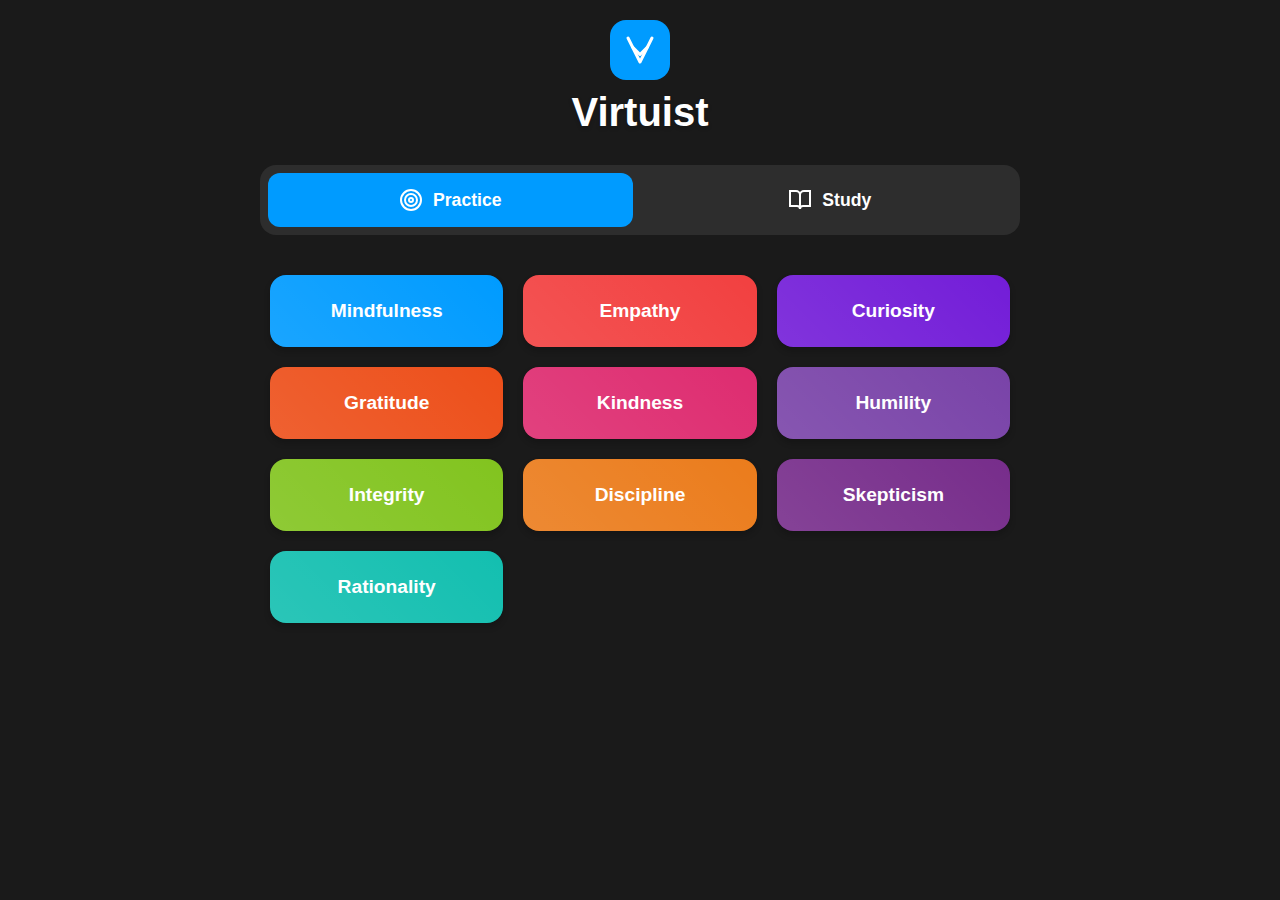
<file: virtuist-app.html>
<!DOCTYPE html>
<html lang="en">
<head>
    <meta charset="UTF-8">
    <meta name="viewport" content="width=device-width, initial-scale=1.0">
    <title>Virtuist</title>
    <style>
        * {
            margin: 0;
            padding: 0;
            box-sizing: border-box;
            transition: all 0.3s ease;
        }

        :root {
            --primary-color: #009BFF;
            --dark-bg: #1a1a1a;
            --card-bg: #2d2d2d;
            --text-color: #ffffff;
        }

        body {
            font-family: 'Segoe UI', Tahoma, Geneva, Verdana, sans-serif;
            max-width: 800px;
            margin: 0 auto;
            padding: 20px;
            background-color: var(--dark-bg);
            color: var(--text-color);
            min-height: 100vh;
        }

        .header {
            display: flex;
            justify-content: center;
            margin-bottom: 30px;
        }

        .logo-container {
            display: flex;
            flex-direction: column;
            align-items: center;
            gap: 10px;
        }

        .logo {
            width: 60px;
            height: 60px;
            border-radius: 16px;
            padding: 12px;
            background-color: var(--primary-color);
        }

        .app-title {
            font-size: 2.5em;
            font-weight: 800;
            color: var(--text-color);
            text-shadow: 0 2px 4px rgba(0,0,0,0.2);
        }

        .mode-selector {
            display: flex;
            gap: 15px;
            margin-bottom: 30px;
            padding: 8px;
            background-color: var(--card-bg);
            border-radius: 16px;
        }

        .mode-button {
            flex: 1;
            padding: 15px;
            border: none;
            border-radius: 12px;
            background-color: transparent;
            color: var(--text-color);
            cursor: pointer;
            font-size: 1.1em;
            font-weight: 600;
            display: flex;
            align-items: center;
            justify-content: center;
            gap: 10px;
        }

        .mode-button.active {
            background-color: var(--primary-color);
        }

        .mode-button svg {
            width: 24px;
            height: 24px;
        }

        .selected-virtue-container {
            display: none;
            margin: 20px 0;
            position: relative;
        }

        .back-arrow {
            position: absolute;
            left: 10px;
            top: 50%;
            transform: translateY(-50%);
            width: 32px;
            height: 32px;
            padding: 6px;
            cursor: pointer;
            color: white;
            background: none;
            border: none;
        }

        .selected-virtue {
            margin: 0;
            padding: 20px;
            border-radius: 12px;
            background-color: var(--primary-color);
            font-size: 1.6em;
            font-weight: 600;
            text-align: center;
        }

        .virtue-grid {
            display: grid;
            grid-template-columns: repeat(auto-fit, minmax(220px, 1fr));
            gap: 20px;
            margin-bottom: 30px;
            padding: 10px;
        }

        .virtue-button {
            padding: 25px 20px;
            border: none;
            border-radius: 16px;
            color: white;
            cursor: pointer;
            font-size: 1.2em;
            font-weight: 600;
            transition: all 0.3s ease;
            box-shadow: 0 4px 6px rgba(0,0,0,0.2);
            position: relative;
            overflow: hidden;
        }

        .virtue-button::before {
            content: '';
            position: absolute;
            top: 0;
            left: 0;
            width: 100%;
            height: 100%;
            background: linear-gradient(45deg, rgba(255,255,255,0.1), rgba(255,255,255,0));
            border-radius: 16px;
        }

        .virtue-button:hover {
            transform: translateY(-3px);
            box-shadow: 0 6px 12px rgba(0,0,0,0.3);
        }

        .content-container {
            display: none;
            background-color: var(--card-bg);
            padding: 30px;
            border-radius: 20px;
            box-shadow: 0 8px 16px rgba(0,0,0,0.3);
            animation: slideUp 0.3s ease-out;
        }

        .practice-text, .study-text {
            font-size: 1.3em;
            line-height: 1.6;
            color: var(--text-color);
            margin-bottom: 30px;
            padding: 20px;
            background-color: #383838;
            border-radius: 16px;
            box-shadow: inset 0 2px 4px rgba(0,0,0,0.2);
        }

        .study-section {
            margin-bottom: 20px;
        }

        .study-section h3 {
            margin-bottom: 10px;
            color: var(--primary-color);
        }

        .shuffle-button {
            position: absolute;
            right: 20px;
            bottom: 20px;
            width: 48px;
            height: 48px;
            border-radius: 24px;
            background: white;
            border: none;
            cursor: pointer;
            display: flex;
            align-items: center;
            justify-content: center;
            box-shadow: 0 2px 8px rgba(0,0,0,0.2);
            transition: all 0.3s ease;
        }

        .shuffle-button:hover {
            transform: translateY(-2px);
            box-shadow: 0 4px 12px rgba(0,0,0,0.3);
        }

        .shuffle-button svg {
            width: 24px;
            height: 24px;
            color: var(--primary-color);
        }

        @keyframes slideUp {
            from {
                opacity: 0;
                transform: translateY(20px);
            }
            to {
                opacity: 1;
                transform: translateY(0);
            }
        }

        @media (max-width: 600px) {
            body {
                padding: 15px;
            }
            
            .app-title {
                font-size: 2em;
            }

            .virtue-grid {
                grid-template-columns: 1fr;
                gap: 15px;
            }

            .button-container {
                flex-direction: column;
            }

            .back-button, .refresh-button {
                width: 100%;
                justify-content: center;
            }
        }
    </style>
</head>
<body>
    <div class="header">
        <div class="logo-container">
            <svg class="logo" viewBox="0 0 24 24" fill="none" stroke="currentColor" stroke-width="2">
                <path d="M4 4L12 20L20 4" stroke-linecap="round" stroke-linejoin="round"/>
                <path d="M7 10L12 15L17 10" stroke-linecap="round" stroke-linejoin="round"/>
            </svg>
            <h1 class="app-title">Virtuist</h1>
        </div>
    </div>

    <div class="mode-selector">
        <button class="mode-button active" onclick="switchMode('practice')">
            <svg viewBox="0 0 24 24" fill="none" stroke="currentColor" stroke-width="2">
                <circle cx="12" cy="12" r="10"/>
                <circle cx="12" cy="12" r="6"/>
                <circle cx="12" cy="12" r="2"/>
            </svg>
            Practice
        </button>
        <button class="mode-button" onclick="switchMode('study')">
            <svg viewBox="0 0 24 24" fill="none" stroke="currentColor" stroke-width="2">
                <path d="M2 3h6a4 4 0 0 1 4 4v14a3 3 0 0 0-3-3H2z"/>
                <path d="M22 3h-6a4 4 0 0 0-4 4v14a3 3 0 0 1 3-3h7z"/>
            </svg>
            Study
        </button>
    </div>

    <div id="selectedVirtueContainer" class="selected-virtue-container">
        <button class="back-arrow" onclick="showVirtues()">
            <svg viewBox="0 0 24 24" fill="none" stroke="currentColor" stroke-width="2" stroke-linecap="round" stroke-linejoin="round">
                <path d="M19 12H5M12 19l-7-7 7-7"/>
            </svg>
        </button>
        <div id="selectedVirtue" class="selected-virtue"></div>
    </div>
    
    <div class="virtue-grid" id="virtueGrid"></div>

    <div class="content-container" id="practiceContainer">
        <div class="practice-container">
            <div class="practice-text" id="practiceText"></div>
            <button class="shuffle-button" onclick="refreshPractice()">
                <svg viewBox="0 0 24 24" fill="none" stroke="currentColor" stroke-width="2" stroke-linecap="round" stroke-linejoin="round">
                    <path d="M1 4h3.17a2 2 0 0 1 1.42.59l12.82 12.82a2 2 0 0 0 1.42.59H23"/>
                    <path d="m20 1 3 3-3 3"/>
                    <path d="M1 20h3.17a2 2 0 0 0 1.42-.59l12.82-12.82a2 2 0 0 1 1.42-.59H23"/>
                    <path d="m20 17 3 3-3 3"/>
                </svg>
            </button>
        </div>
    </div>

    <div class="content-container" id="studyContainer">
        <div class="study-text">
            <div class="study-section">
                <h3>Description</h3>
                <div id="studyDescription"></div>
            </div>
            <div class="study-section">
                <h3>Example Story</h3>
                <div id="studyStory"></div>
            </div>
        </div>
    </div>

    <script>
        const practices = {
            mindfulness: [
                "Notice one instance of when I'm trying to work, but instead I'm thinking about wanting to rest or play.",
                "Notice one instance of when I am trying to relax, but instead I'm thinking about something I need to get done.",
                "Notice one instance of when someone is talking to me, but I am thinking about something else.",
                "Do this short exercise: Sit still. Close your eyes. Silently count 5 deep breaths as you pay attention to the sensations of air entering and leaving your lungs.",
                "Set a timer for 3 minutes. Sit still. Close your eyes. Pay attention to the sounds you hear around you.",
                "Notice when you start to get frustrated and stop to take three slow, deep breaths.",
                "Notice when you feel bothered by someone and take a deep breath to come back to the situation with a fresh start.",
                "Notice if you have to wait longer than you want and choose to look around you with fresh eyes.",
                "Start your day with a few minutes of deep breathing, focusing on the sensation of air entering and leaving your body.",
                "Take regular breaks throughout the day to check in with your body and notice any areas of tension or discomfort."
            ],
            empathy: [
                "Practice active listening. Demonstrate a genuine interest in someone else, ask open-ended questions, and create an opportunity for them to feel heard and understood.",
                "Notice when someone does something that bothers you and ask yourself: 'Why might they be doing that?'",
                "Notice that someone around you is struggling, try to imagine what they are feeling, and think of a time when you've felt something similar.",
                "Notice when someone else makes a mistake and ask yourself: 'Why might they have made that mistake?'",
                "Write down the names of three people you know that are suffering or struggling.",
                "Ask a friend or family member what their greatest struggle in life is right now.",
                "Pause before sending that email/text/post and imagine the reader. Who are they? What's their day been like so far?",
                "Think of the person you have the most negative feelings towards right now and ask yourself: 'If I felt empathy for them, how would my behavior change?'"
            ],
            curiosity: [
                "Read one page of a non-fiction book.",
                "Watch a TED Talk.",
                "Listen to 5 minutes of an educational/inspirational podcast.",
                "Ask a friend or family member to teach you something they know that you don't.",
                "Write down three things that you want to learn about.",
                "Notice when something isn't going well and ask yourself, 'Is there anything I can do to help this go just a little bit better?'",
                "Notice when you have a negative thought and ask yourself, 'Is this thought helpful? If not, what might a more helpful thought sound like?'",
                "Notice when you disagree with someone, and seek first to ask questions and understand them before sharing your perspective."
            ],
            gratitude: [
                "Write down three things in your life that bring you joy.",
                "Notice when someone does something kind for you, and tell them you noticed and appreciate it.",
                "Say five things out loud that you possess and would be sad to lose.",
                "Look around you right now with the question: Can you find ten things you're grateful for?",
                "Say out loud the names of three people you are glad to have in your life right now.",
                "Write down three things that go well today.",
                "Express appreciation to someone who has made a positive impact on your life.",
                "Take a moment to savor the small pleasures in your day, like a warm drink or a beautiful sunset."
            ],
            kindness: [
                "Give something nice that you own to someone that needs it more than you do.",
                "Send a short text to someone telling them you love them and truly wish them happiness and success.",
                "Send a short text to someone describing three things you admire about them.",
                "Give three people a compliment.",
                "Do one small act of kindness for a stranger.",
                "Notice when someone is struggling and offer to help.",
                "Identify one thing that you know a friend or family member doesn't like having to do, and do it for them.",
                "Offer support and encouragement to someone who is going through a difficult time."
            ],
            humility: [
                "Notice when you make a mistake today, and admit it out loud.",
                "Look for an instance of someone doing something better than you, and tell them so.",
                "Write down three of your current weaknesses that you want to improve on.",
                "Notice and admit if someone's right and you're wrong.",
                "Notice when someone makes a mistake and ask yourself: 'Have I ever made that same mistake before?'",
                "Write down one of your biggest flaws or weaknesses",
                "Admit when you don't know something and seek out information or guidance from others.",
                "Acknowledge that you have much to learn from those who have different backgrounds, experiences, and ways of thinking."
            ],
            integrity: [
                "Honor your commitments and follow through on promises you've made.",
                "Be honest and transparent in your communication, even when it's difficult.",
                "Admit your mistakes and take responsibility for your actions.",
                "Stand up for what you believe is right, even if it's unpopular or challenging.",
                "Be consistent in your behavior and actions, aligning them with your values and principles.",
                "Write down three of your most fundamental values and set an intention to live by them.",
                "Strive to do the right thing, even when no one is watching.",
                "Maintain confidentiality and respect the trust others place in you."
            ],
            discipline: [
                "Create a daily schedule or to-do list and stick to it.",
                "Do something hard or difficult.",
                "Do something that you find uncomfortable or unpleasant.",
                "Do one small thing to improve your sleep habits.",
                "Do one small thing to improve your eating habits.",
                "Do one small thing to improve your exercise habits.",
                "Write down three things you've been procrastinating, and set the intention to spend 5 minutes doing one of them.",
                "Set clear goals for yourself and take consistent steps towards achieving them, even when faced with obstacles."
            ],
            skepticism: [
                "Write down one of your core beliefs, then ask yourself: 'Why do I believe this? Who might believe differently? What do they believe? Why might they believe that?'",
                "Examine the evidence supporting a commonly held belief or idea.",
                "Question the motivations behind a particular decision or course of action.",
                "Seek out diverse sources of information on a given topic.",
                "Critically analyze the arguments presented in a persuasive speech or advertisement.",
                "Withhold judgment until sufficient evidence is presented.",
                "Fact-check information before sharing it with others.",
                "Question the reliability of memory and perception, recognizing that human cognition is prone to error and distortion."
            ],
            rationality: [
                "Say this out loud: 'Today I'm going to notice when I'm about to make an emotional decision and ask myself: What would a logical decision look like?'",
                "Notice when someone tries to persuade you via emotion instead of logic.",
                "Question your assumptions before accepting them as true.",
                "Seek out alternative explanations for events or situations you encounter.",
                "Actively listen to opposing viewpoints without immediately dismissing them.",
                "Take a moment to evaluate the credibility of sources before accepting information as factual.",
                "Consider the long-term consequences of your decisions before acting.",
                "Examine your own motivations and biases that may influence your decision-making process."
            ]
        };

        const virtueColors = {
            mindfulness: '#009BFF',
            empathy: '#F24040',
            curiosity: '#731DD8',
            gratitude: '#ED4F1A',
            kindness: '#DE2C70',
            humility: '#7943A8',
            integrity: '#82C41F',
            discipline: '#EB7C1C',
            skepticism: '#772D8B',
            rationality: '#13BFB0'
        };

        const virtues = [
            'mindfulness', 'empathy', 'curiosity', 'gratitude', 'kindness',
            'humility', 'integrity', 'discipline', 'skepticism', 'rationality'
        ];

        const studyContent = {
            mindfulness: {
                description: "Mindfulness is the practice of maintaining a nonjudgmental state of heightened or complete awareness of one's thoughts, emotions, or experiences on a moment-to-moment basis.",
                story: "Sarah was in a heated meeting when she noticed her heart racing and her muscles tensing. Instead of reacting immediately, she took three deep breaths and observed these sensations without judgment. This moment of mindfulness helped her respond thoughtfully rather than reactively."
            },
            empathy: {
                description: "Empathy is the ability to understand and share the feelings of another, creating a bridge of understanding between people by genuinely connecting with their emotional experience.",
                story: "When John's colleague made a mistake during a presentation, instead of criticism, he remembered his own similar experience and offered support. His empathetic response helped his colleague learn and grow from the experience."
            },
            curiosity: {
                description: "Curiosity is the desire to learn, explore, and understand new things. It drives us to ask questions, seek knowledge, and remain open to new experiences and perspectives.",
                story: "Maria noticed her coworker using an unfamiliar programming technique. Instead of dismissing it, she asked him to explain how it worked. This led to a valuable learning experience and sparked her interest in exploring new coding approaches."
            },
            gratitude: {
                description: "Gratitude is the practice of recognizing and appreciating the positive aspects of life, from significant achievements to small daily pleasures, fostering contentment and joy.",
                story: "After losing power during a storm, David began listing all the modern conveniences he usually took for granted. This simple act of gratitude transformed his frustration into appreciation, making the experience more bearable."
            },
            kindness: {
                description: "Kindness is the quality of being friendly, generous, and considerate towards others, often expressed through thoughtful actions that benefit others without expecting anything in return.",
                story: "Emma noticed an elderly neighbor struggling with grocery bags. Without hesitation, she offered help and carried them inside. This simple act brightened both their days and led to a meaningful friendship."
            },
            humility: {
                description: "Humility is the quality of having a modest view of one's importance and maintaining an openness to learning from others, recognizing that everyone has something valuable to contribute.",
                story: "As a senior developer, Alex was surprised when an intern suggested a better solution to a problem. Instead of dismissing it, he acknowledged the intern's insight and implemented the improvement, showing the team that good ideas can come from anyone."
            },
            integrity: {
                description: "Integrity is the practice of being honest and showing consistent adherence to moral and ethical principles, even when it's challenging or no one is watching.",
                story: "Lisa found an error in a report that had already been approved, which would make her team look better if left uncorrected. Despite the temptation to stay quiet, she brought it to attention and helped fix it, maintaining trust with stakeholders."
            },
            discipline: {
                description: "Discipline is the ability to maintain consistent behavior aligned with one's goals and values, often requiring the willpower to choose long-term benefits over short-term pleasures.",
                story: "Despite being tired after work, Marcus maintained his commitment to exercise by starting with just 10 minutes of activity each day. Over time, this small act of discipline grew into a sustainable healthy habit."
            },
            skepticism: {
                description: "Skepticism is the practice of maintaining a questioning attitude and not accepting claims without sufficient evidence, while remaining open to changing one's mind when new evidence emerges.",
                story: "When Rachel saw a compelling social media post about a health claim, she resisted the urge to share it immediately. Instead, she researched scientific sources and discovered it was misleading, preventing the spread of misinformation."
            },
            rationality: {
                description: "Rationality is the practice of making decisions and forming beliefs based on logic, evidence, and careful reasoning, while being aware of and accounting for cognitive biases.",
                story: "Before making a major career change, Tom listed out all the pros and cons, gathered data about industry trends, and consulted experts in the field. This rational approach helped him make a well-informed decision rather than acting on emotion alone."
            }
        };

        let currentVirtue = '';
        let currentMode = 'practice';

        function initializeApp() {
            const virtueGrid = document.getElementById('virtueGrid');
            virtues.forEach(virtue => {
                const button = document.createElement('button');
                button.className = 'virtue-button';
                button.style.backgroundColor = virtueColors[virtue];
                button.onclick = () => selectVirtue(virtue);
                button.textContent = virtue.charAt(0).toUpperCase() + virtue.slice(1);
                virtueGrid.appendChild(button);
            });
        }

        function switchMode(mode) {
            currentMode = mode;
            document.querySelectorAll('.mode-button').forEach(btn => {
                btn.classList.remove('active');
            });
            event.currentTarget.classList.add('active');
            if (currentVirtue) {
                showContent();
            }
        }

        function selectVirtue(virtue) {
            currentVirtue = virtue;
            document.documentElement.style.setProperty('--primary-color', virtueColors[virtue]);
            const selectedVirtueElement = document.getElementById('selectedVirtue');
            selectedVirtueElement.textContent = virtue.charAt(0).toUpperCase() + virtue.slice(1);
            document.getElementById('selectedVirtueContainer').style.display = 'block';
            showContent();
        }

        function showContent() {
            document.getElementById('virtueGrid').style.display = 'none';
            document.getElementById('practiceContainer').style.display = currentMode === 'practice' ? 'block' : 'none';
            document.getElementById('studyContainer').style.display = currentMode === 'study' ? 'block' : 'none';
            
            if (currentMode === 'practice') {
                showRandomPractice();
            } else {
                showStudyContent();
            }
        }

        function showRandomPractice() {
            const practiceArray = practices[currentVirtue];
            const randomIndex = Math.floor(Math.random() * practiceArray.length);
            document.getElementById('practiceText').textContent = practiceArray[randomIndex];
        }

        function showStudyContent() {
            const content = studyContent[currentVirtue];
            document.getElementById('studyDescription').textContent = content.description;
            document.getElementById('studyStory').textContent = content.story;
        }

        function showVirtues() {
            document.getElementById('virtueGrid').style.display = 'grid';
            document.getElementById('practiceContainer').style.display = 'none';
            document.getElementById('studyContainer').style.display = 'none';
            document.getElementById('selectedVirtueContainer').style.display = 'none';
        }

        function refreshPractice() {
            showRandomPractice();
        }

        // Initialize the app when the page loads
        initializeApp();
    </script>
</body>
</html>
</file>
